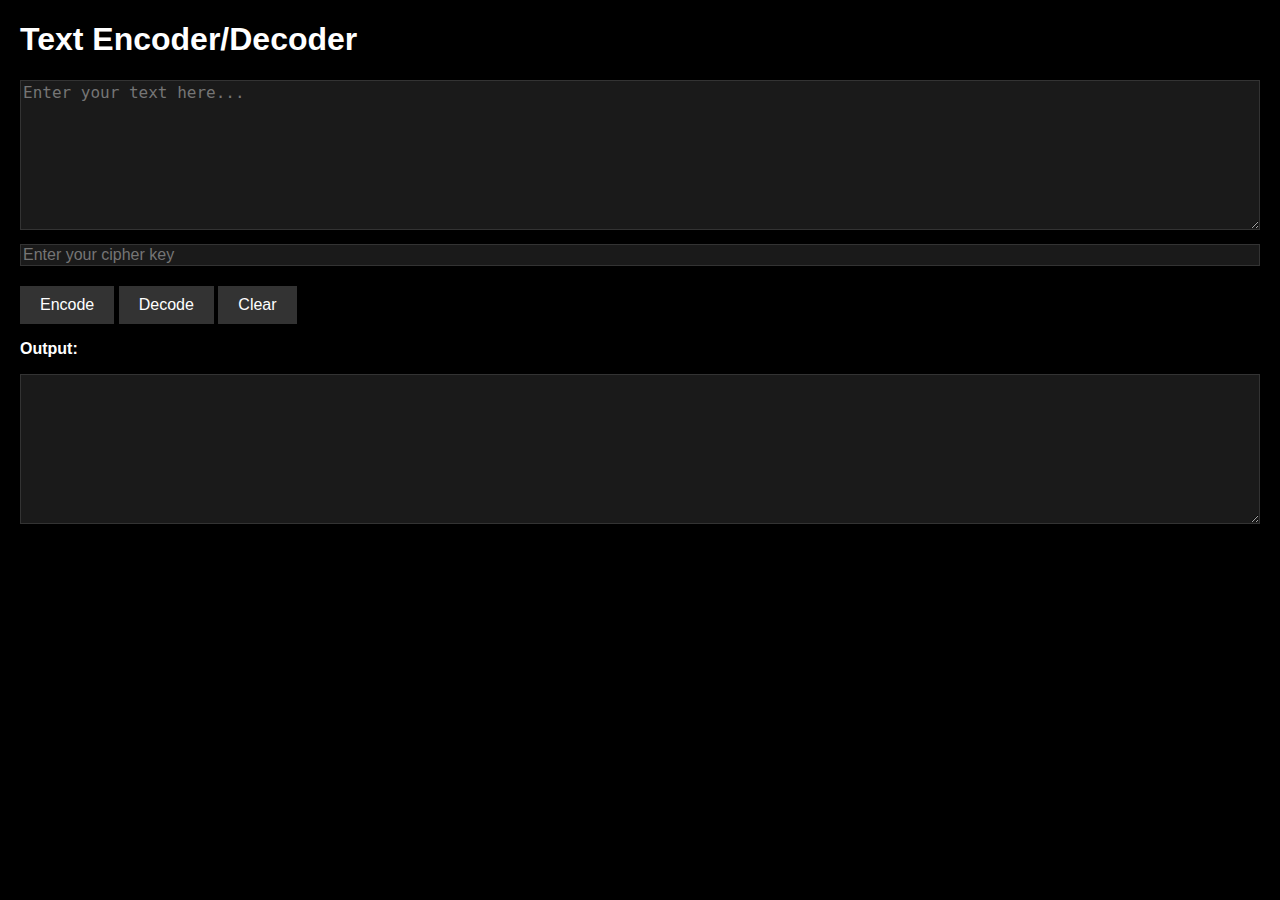
<file: cypher.html>
<!DOCTYPE html>
<html lang="en">
<head>
    <meta charset="UTF-8">
    <meta name="viewport" content="width=device-width, initial-scale=1.0">
    <title>Text Encoder/Decoder</title>
    <style>
        body {
            font-family: Arial, sans-serif;
            margin: 20px;
            background-color: #000;
            color: #fff;
        }
        textarea, input {
            width: 100%;
            box-sizing: border-box;
            margin-bottom: 10px;
            background-color: #1a1a1a; /* Dark grayish black */
            color: #fff;
            border: 1px solid #333;
            font-size: 16px;
        }
        textarea {
            height: 150px; /* Ensure textareas are the same height as before */
        }
        button {
            margin-top: 10px;
            padding: 10px 20px;
            border: none;
            background-color: #333; /* Dark gray */
            color: #fff;
            cursor: pointer;
            font-size: 16px;
        }
        button:hover {
            background-color: #555; /* Slightly lighter gray on hover */
        }
        p {
            font-weight: bold;
        }
    </style>
</head>
<body>
    <h1>Text Encoder/Decoder</h1>
    <textarea id="inputText" placeholder="Enter your text here..."></textarea>
    <input type="text" id="cipherKey" placeholder="Enter your cipher key">
    <button onclick="encodeText()">Encode</button>
    <button onclick="decodeText()">Decode</button>
    <button onclick="clearFields()">Clear</button>
    <p>Output:</p>
    <textarea id="outputText" readonly></textarea>

    <script>
        // Function to encode text
        function encodeText() {
            const inputText = document.getElementById("inputText").value;
            const cipherKey = document.getElementById("cipherKey").value;

            if (cipherKey.length === 0) {
                alert("Please enter a cipher key!");
                return;
            }

            let encodedText = '';
            for (let i = 0; i < inputText.length; i++) {
                const charCode = inputText.charCodeAt(i);
                const keyChar = cipherKey.charCodeAt(i % cipherKey.length);
                encodedText += String.fromCharCode(charCode + keyChar);
            }

            // Convert encoded text to base64
            const encodedBase64 = btoa(unescape(encodeURIComponent(encodedText)));
            document.getElementById("outputText").value = encodedBase64;
        }

        // Function to decode text
        function decodeText() {
            const encodedBase64 = document.getElementById("inputText").value;
            const cipherKey = document.getElementById("cipherKey").value;

            if (cipherKey.length === 0) {
                alert("Please enter a cipher key!");
                return;
            }

            // Decode base64 to get the encoded text
            const encodedText = decodeURIComponent(escape(atob(encodedBase64)));

            let decodedText = '';
            for (let i = 0; i < encodedText.length; i++) {
                const charCode = encodedText.charCodeAt(i);
                const keyChar = cipherKey.charCodeAt(i % cipherKey.length);
                decodedText += String.fromCharCode(charCode - keyChar);
            }

            document.getElementById("outputText").value = decodedText;
        }

        // Function to clear all fields
        function clearFields() {
            document.getElementById("inputText").value = '';
            document.getElementById("cipherKey").value = '';
            document.getElementById("outputText").value = '';
        }
    </script>
</body>
</html>
</file>
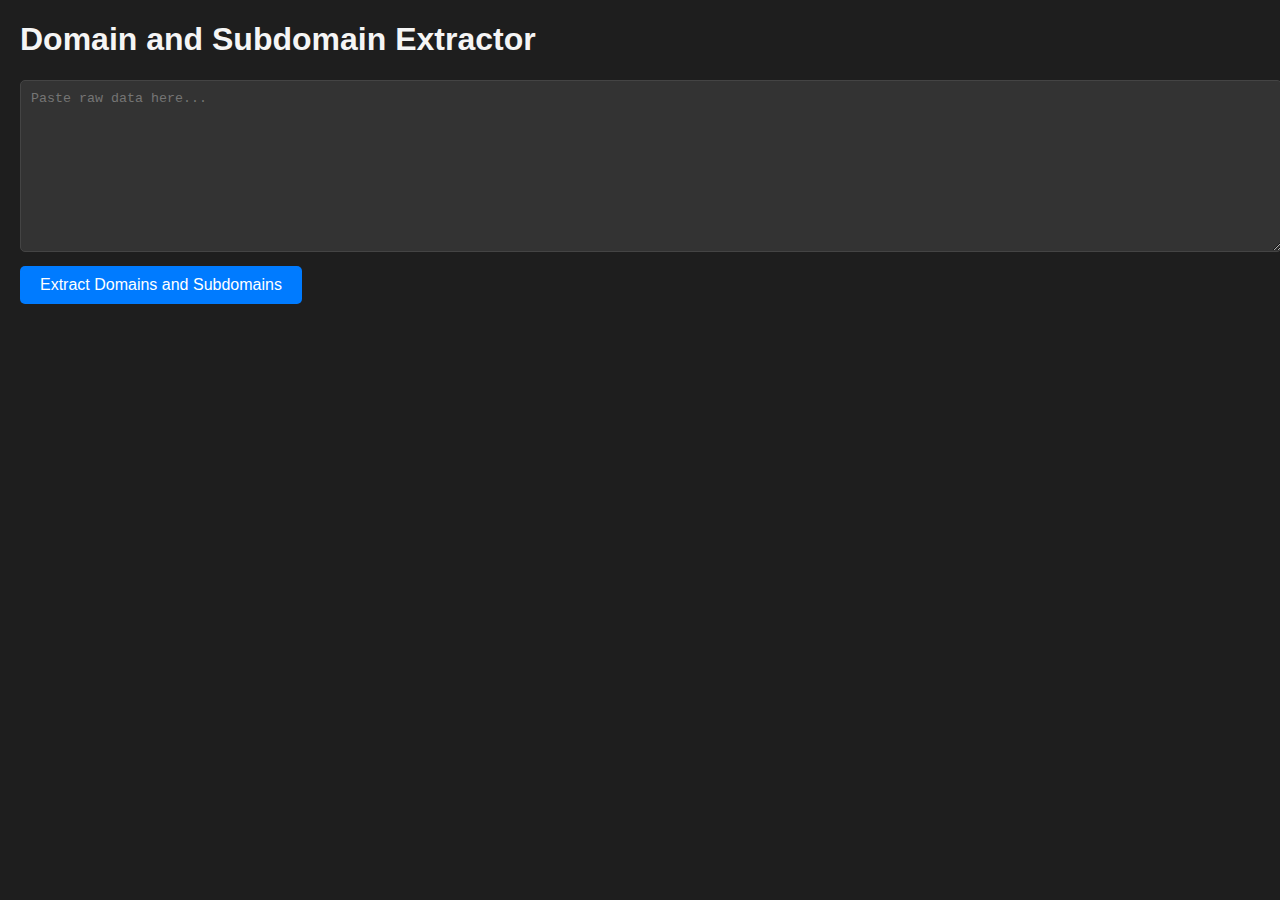
<file: subs-extract.html>
<!DOCTYPE html>
<html lang="en">
<head>
    <meta charset="UTF-8">
    <meta name="viewport" content="width=device-width, initial-scale=1.0">
    <title>Domain and Subdomain Extractor</title>
    <style>
        body {
            font-family: Arial, sans-serif;
            margin: 20px;
            background-color: #1e1e1e;
            color: #f5f5f5;
        }
        textarea {
            width: 100%;
            height: 150px;
            margin-bottom: 10px;
            background-color: #333;
            color: #f5f5f5;
            border: 1px solid #444;
            padding: 10px;
            border-radius: 5px;
        }
        button {
            padding: 10px 20px;
            font-size: 16px;
            color: #fff;
            background-color: #007bff;
            border: none;
            border-radius: 5px;
            cursor: pointer;
            margin-right: 10px;
        }
        button:hover {
            background-color: #0056b3;
        }
        #results {
            margin-top: 20px;
        }
        #results pre {
            background-color: #333;
            border: 1px solid #444;
            border-radius: 5px;
            padding: 10px;
            white-space: pre-wrap; /* Preserve whitespace formatting */
        }
        .count {
            font-weight: bold;
            margin-bottom: 10px;
        }
        .copy-button {
            padding: 5px 10px;
            font-size: 14px;
            color: #fff;
            background-color: #28a745;
            border: none;
            border-radius: 5px;
            cursor: pointer;
            margin-bottom: 10px;
        }
        .copy-button:hover {
            background-color: #218838;
        }
    </style>
</head>
<body>
    <h1>Domain and Subdomain Extractor</h1>
    <textarea id="rawData" placeholder="Paste raw data here..."></textarea><br>
    <button onclick="extractDomains()">Extract Domains and Subdomains</button>
    <div id="results"></div>

    <script>
        let extractedText = '';
        let domainCount = 0;

        function extractDomains() {
            // Get raw data from the textarea
            const rawData = document.getElementById('rawData').value;
            // Regular expression to match domains and subdomains
            const domainPattern = /\b(?:[a-zA-Z0-9-]+\.)+[a-zA-Z]{2,}\b/g;

            // Find all matches
            const matches = rawData.match(domainPattern);
            if (matches) {
                // Use a Set to avoid duplicates
                const uniqueDomains = new Set(matches);
                // Convert to array and sort the domains
                const sortedDomains = Array.from(uniqueDomains).sort();

                // Count of unique domains
                domainCount = sortedDomains.length;

                // Format the results into a single block of text
                extractedText = sortedDomains.join('\n');

                // Display the results with count and copy button
                const resultsDiv = document.getElementById('results');
                resultsDiv.innerHTML = `<div class="count">Number of unique domains and subdomains: ${domainCount}</div>
                                        <button class="copy-button" onclick="copyToClipboard()">Copy</button>
                                        <pre>${extractedText}</pre>`;
            } else {
                extractedText = '';
                domainCount = 0;
                document.getElementById('results').innerHTML = '<p>No domains or subdomains found.</p>';
            }
        }

        function copyToClipboard() {
            if (extractedText) {
                navigator.clipboard.writeText(extractedText).then(() => {
                    alert('Domains and subdomains copied to clipboard!');
                }).catch(err => {
                    alert('Failed to copy text: ' + err);
                });
            } else {
                alert('No domains or subdomains to copy.');
            }
        }
    </script>
</body>
</html>
</file>
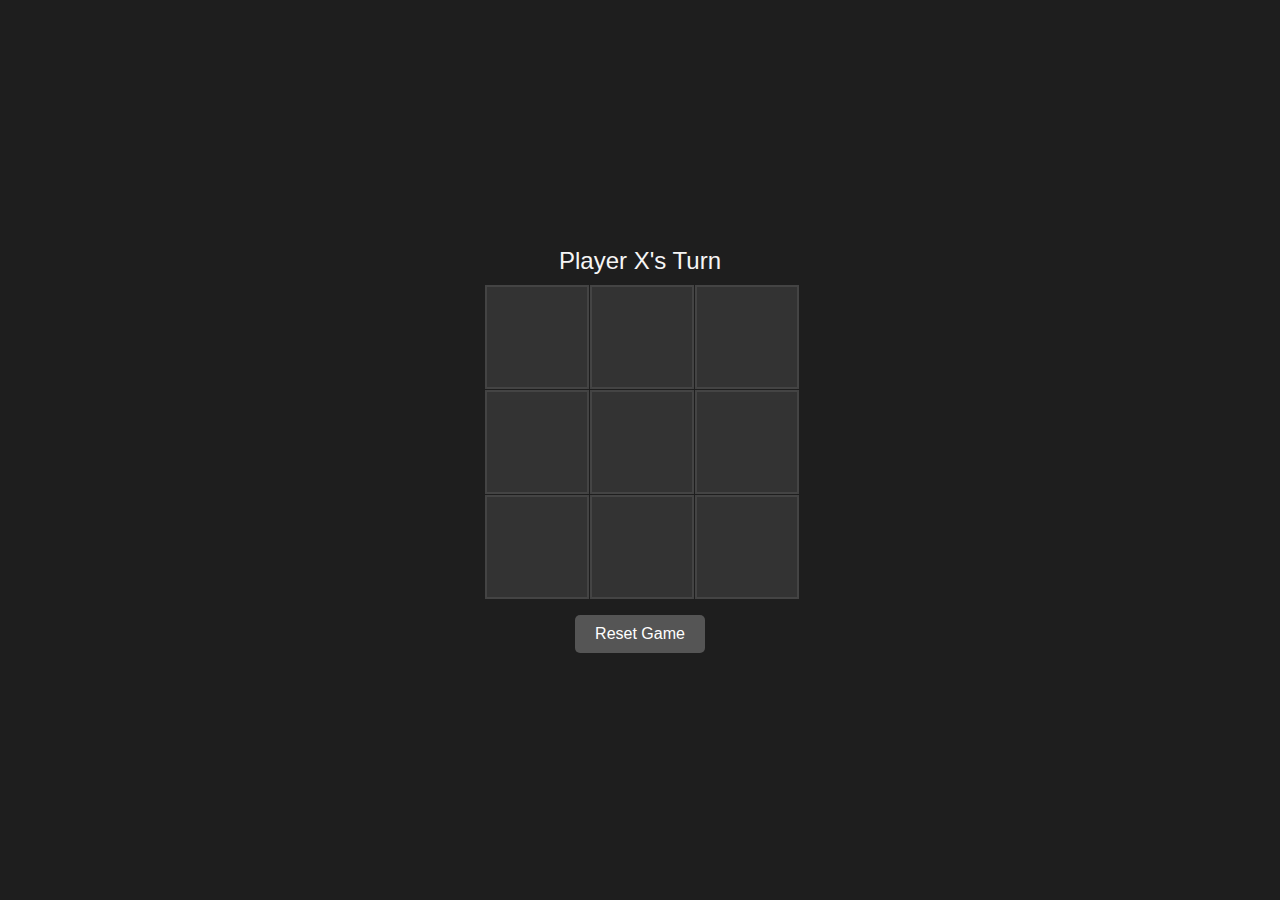
<file: tiktaktoe.html>
<!DOCTYPE html>
<html lang="en">
<head>
    <meta charset="UTF-8">
    <meta name="viewport" content="width=device-width, initial-scale=1.0">
    <title>Tic-Tac-Toe Game</title>
    <style>
        body {
            font-family: Arial, sans-serif;
            display: flex;
            justify-content: center;
            align-items: center;
            height: 100vh;
            margin: 0;
            background-color: #1e1e1e;
            color: #f5f5f5;
        }
        .game-container {
            text-align: center;
            position: relative;
        }
        .grid {
            display: grid;
            grid-template-columns: repeat(3, 100px);
            grid-template-rows: repeat(3, 100px);
            gap: 5px;
            margin-bottom: 20px;
            position: relative;
        }
        .cell {
            width: 100px;
            height: 100px;
            background-color: #333;
            border: 2px solid #444;
            display: flex;
            align-items: center;
            justify-content: center;
            font-size: 36px;
            cursor: pointer;
        }
        .cell:hover {
            background-color: #444;
        }
        .cell.winner {
            background-color: #ffcc00; /* Highlight color for winning cells */
        }
        .message {
            font-size: 24px;
            margin-bottom: 10px;
        }
        .message.win {
            color: #ffcc00; /* Different color for win message */
        }
        .reset-button {
            padding: 10px 20px;
            font-size: 16px;
            color: #fff;
            background-color: #555;
            border: none;
            border-radius: 5px;
            cursor: pointer;
        }
        .reset-button:hover {
            background-color: #777;
        }
    </style>
</head>
<body>
    <div class="game-container">
        <div class="message" id="message">Player X's Turn</div>
        <div class="grid" id="grid">
            <div class="cell" data-index="0"></div>
            <div class="cell" data-index="1"></div>
            <div class="cell" data-index="2"></div>
            <div class="cell" data-index="3"></div>
            <div class="cell" data-index="4"></div>
            <div class="cell" data-index="5"></div>
            <div class="cell" data-index="6"></div>
            <div class="cell" data-index="7"></div>
            <div class="cell" data-index="8"></div>
        </div>
        <button class="reset-button" onclick="resetGame()">Reset Game</button>
    </div>

    <script>
        const cells = document.querySelectorAll('.cell');
        const message = document.getElementById('message');
        let currentPlayer = 'X';
        let board = ['', '', '', '', '', '', '', '', ''];
        let gameActive = true;

        cells.forEach(cell => {
            cell.addEventListener('click', () => {
                const index = cell.getAttribute('data-index');
                if (board[index] === '' && gameActive) {
                    board[index] = currentPlayer;
                    cell.textContent = currentPlayer;
                    if (checkWin()) {
                        message.textContent = `Player ${currentPlayer} Wins!`;
                        message.classList.add('win');
                        highlightWinningCells();
                        gameActive = false;
                    } else if (board.every(cell => cell !== '')) {
                        message.textContent = 'It\'s a Draw!';
                        message.classList.remove('win');
                        gameActive = false;
                    } else {
                        currentPlayer = currentPlayer === 'X' ? 'O' : 'X';
                        message.textContent = `Player ${currentPlayer}'s Turn`;
                        message.classList.remove('win');
                    }
                }
            });
        });

        function checkWin() {
            const winningPatterns = [
                [0, 1, 2],
                [3, 4, 5],
                [6, 7, 8],
                [0, 3, 6],
                [1, 4, 7],
                [2, 5, 8],
                [0, 4, 8],
                [2, 4, 6]
            ];
            return winningPatterns.some(pattern => {
                const [a, b, c] = pattern;
                if (board[a] && board[a] === board[b] && board[a] === board[c]) {
                    highlightPattern(pattern);
                    return true;
                }
                return false;
            });
        }

        function highlightPattern(pattern) {
            pattern.forEach(index => {
                cells[index].classList.add('winner');
            });
        }

        function highlightWinningCells() {
            const winningPatterns = [
                [0, 1, 2],
                [3, 4, 5],
                [6, 7, 8],
                [0, 3, 6],
                [1, 4, 7],
                [2, 5, 8],
                [0, 4, 8],
                [2, 4, 6]
            ];
            winningPatterns.forEach(pattern => {
                const [a, b, c] = pattern;
                if (board[a] && board[a] === board[b] && board[a] === board[c]) {
                    highlightPattern(pattern);
                }
            });
        }

        function resetGame() {
            board = ['', '', '', '', '', '', '', '', ''];
            cells.forEach(cell => {
                cell.textContent = '';
                cell.classList.remove('winner');
            });
            currentPlayer = 'X';
            message.textContent = `Player ${currentPlayer}'s Turn`;
            message.classList.remove('win');
            gameActive = true;
        }
    </script>
</body>
</html>
</file>
